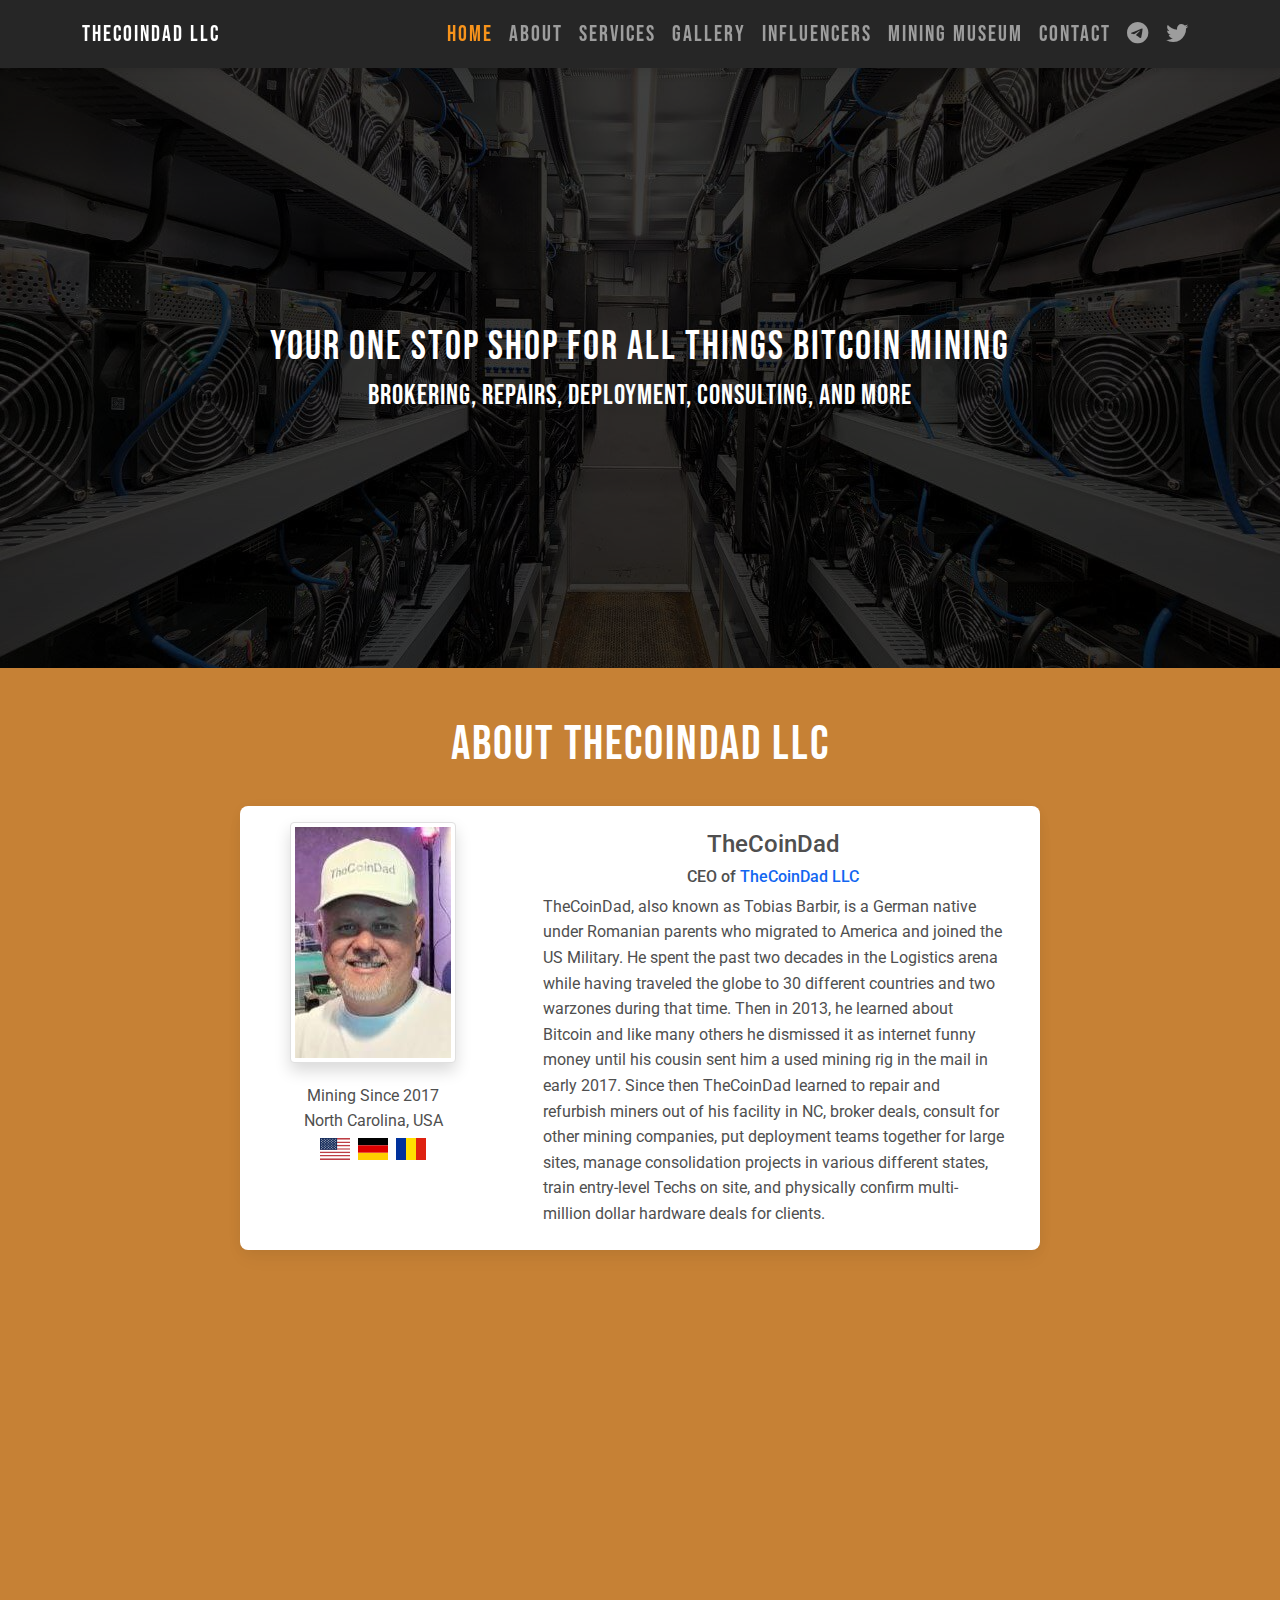
<file: index.html>
<!DOCTYPE html>
<html lang="en">

<head>
  <meta charset="UTF-8" />
  <meta name="viewport" content="width=device-width, initial-scale=1, shrink-to-fit=no" />
  <meta http-equiv="x-ua-compatible" content="ie=edge" />
  <title>TheCoinDad LLC</title>
  <meta name="description" content="Your One Stop Shop For All Things Bitcoin Mining. Brokering,
  Repairs, Deployment, Consulting, and more.">
  <!-- MDB icon -->
  <link rel="icon" href="img/favicon.ico" type="image/x-icon" />
  <!-- Font Awesome -->
  <link rel="stylesheet" href="https://cdnjs.cloudflare.com/ajax/libs/font-awesome/6.0.0/css/all.min.css" />
  <!-- Google Fonts Roboto -->
  <link rel="stylesheet" href="https://fonts.googleapis.com/css2?family=Roboto:wght@300;400;500;700;900&display=swap" />
  <link href="https://fonts.googleapis.com/css2?family=Bebas+Neue&display=swap" rel="stylesheet">
  <!-- MDB -->
  <link rel="stylesheet" href="css/mdb.min.css" />
  <link rel="stylesheet" href="css/custom.css" />
  <!-- Global site tag (gtag.js) - Google Analytics 
  <script async src="https://www.googletagmanager.com/gtag/js?id=G-7MSYSYYVMJ"></script>
  <script>
    window.dataLayer = window.dataLayer || [];
    function gtag() { dataLayer.push(arguments); }
    gtag('js', new Date());

    gtag('config', 'G-7MSYSYYVMJ');
  </script> -->

  <!-- Open Graph / Facebook -->
  <meta property="og:title" content="TheCoinDad LLC">
  <meta property="og:description" content="Your One Stop Shop For All Things Bitcoin Mining. Brokering, Repairs, Deployment, Consulting, and more.">
  <meta property="og:image" content="https://thecoindad.com/">
  <meta name="og:url" content="https://thecoindad.com/">
  <meta name="og:site_name" content="TheCoinDad LLC">
  <meta name="og:type" content="website">

  <!-- Twitter -->
  <meta property="twitter:card" content="summary_large_image">
  <meta property="twitter:url" content="https://thecoindad.com/">
  <meta property="twitter:title" content="TheCoinDad LLC">
  <meta property="twitter:description" content="Your One Stop Shop For All Things Bitcoin Mining. Brokering, Repairs, Deployment, Consulting, and more.">
  <meta property="twitter:image" content="https://thecoindad.com/">
  <meta name="twitter:site" content="@TheCoinDad">
  <meta name="twitter:creator" content="@TheCoinDad">
  <!-- Search Engine -->
  <meta name="description" content="Your One Stop Shop For All Things Bitcoin Mining. Brokering, Repairs, Deployment, Consulting, and more.">
  <meta name="image" content="https://thecoindad.com/">
  <!-- Schema.org for Google -->
  <meta itemprop="name" content="TheCoinDad LLC">
  <meta itemprop="description" content="Your One Stop Shop For All Things Bitcoin Mining. Brokering, Repairs, Deployment, Consulting, and more.">
  <meta itemprop="image" content="https://thecoindad.com/">

</head>

<body>
  <!-- Start your project here-->
  <header>
    <!-- Intro settings -->
    <style>
      /* Default height for small devices */
      #intro-example {
        height: 400px;
      }

      /* Height for devices larger than 992px */
      @media (min-width: 992px) {
        #intro-example {
          height: 600px;
        }
      }
    </style>
    <!-- Navbar -->
    <nav class="navbar sticky-top navbar-expand-lg navbar-dark bg-dark"
      style="font-family: 'Bebas Neue', 'Roboto', sans-serif;font-size: 22px; letter-spacing: 2px;">
      <div class="container">
        <a class="navbar-brand" href="index.html" data-mdb-toggle="animation" data-mdb-animation-start="onHover"
          data-mdb-animation-reset="true" data-mdb-animation="tada" style="font-size: 22px;">TheCoinDad LLC</a>
        <button class="navbar-toggler" type="button" data-mdb-toggle="collapse" data-mdb-target="#navbarNav"
          aria-controls="navbarNav" aria-expanded="false" aria-label="Toggle navigation">
          <i class="fas fa-bars"></i>
        </button>
        <div class="collapse navbar-collapse justify-content-end" id="navbarNav">
          <ul class="navbar-nav text-center">
            <li class="nav-item">
              <a class="nav-link active" aria-current="page" href="index.html" style="color: #f7931b;">Home</a>
            </li>
            <li class="nav-item">
              <a class="nav-link" href="#about">About</a>
            </li>
            <li class="nav-item">
              <a class="nav-link" href="#services">Services</a>
            </li>
            <li class="nav-item">
              <a class="nav-link" href="gallery.html">Gallery</a>
            </li>
            <li class="nav-item">
              <a class="nav-link" href="influencers.html">Influencers</a>
            </li>
            <li class="nav-item">
              <a class="nav-link" href="https://bitcoinminingmuseum.com">Mining Museum</a>
            </li>
            <li class="nav-item">
              <a class="nav-link" href="https://t.me/thecoindad">Contact</a>
            </li>
            <!-- Icons -->
            <li class="nav-item me-3 me-lg-0">
              <a class="nav-link" href="https://t.me/thecoindad">
                <i class="fab fa-telegram"></i>
              </a>
            </li>
            <li class="nav-item me-3 me-lg-0">
              <a class="nav-link" href="https://twitter.com/TheCoinDad">
                <i class="fab fa-twitter"></i>
              </a>
            </li>
          </ul>
        </div>
      </div>
    </nav>
  </header>
  <!-- Navbar -->
  <main>
    <!-- Background image -->
    <div id="intro-example" class="p-5 text-center bg-image ripple" style="background-image: url('./img/head.jpg'); ">
      <div class="mask" style="background-color: rgba(0, 0, 0, 0.75);">
        <div class="d-flex justify-content-center align-items-center h-100">
          <div class="text-white" data-mdb-toggle="animation" data-mdb-animation="zoom-in"
            data-mdb-animation-start="onLoad">

            <h1 class="text-uppercase m-2" style="font-family: 'Bebas Neue', 'Roboto', sans-serif;letter-spacing: 2px;">
              Your One Stop Shop For All Things Bitcoin Mining</h1>
            <h3 class="m-2" style="font-family: 'Bebas Neue','Roboto', sans-serif;letter-spacing: 1px;">Brokering,
              Repairs, deployment, Consulting, and more
            </h3>
            <!--<div class="btn-group">
              <a class="btn btn-success rounded-3 m-3" data-mdb-ripple-color="dark" data-mdb-toggle="animation"
                data-mdb-animation-reset="true" data-mdb-animation="tada" href="#services" role="button" rel="nofollow"
                style="font-family: 'Bebas Neue', 'Roboto', sans-serif; letter-spacing: 2px; font-size: 22px; color: white;">See
                what we do</a>
              <a class="btn btn-light rounded-3 m-3" data-mdb-ripple-color="dark" data-mdb-toggle="animation"
                data-mdb-animation-reset="true" data-mdb-animation="tada" href="https://t.me/thecoindad" role="button"
                rel="nofollow"
                style="font-family: 'Bebas Neue', 'Roboto', sans-serif; letter-spacing: 2px; font-size: 22px;background-color: #f7931b; color: white;">Let's
                get started</a>
            </div>-->
          </div>
        </div>
      </div>
    </div>


    <!-- About -->
    <div id="about"></div>
    <div class="container-fluid p-5" data-mdb-toggle="animation" data-mdb-animation-start="onScroll"
      data-mdb-animation-show-on-load="false" data-mdb-animation="slide-in-up" style="background-color:#C68135;">
      <div class="row text-center pb-4 text-white">
        <h2 class="display-5 text-white" style="font-family: 'Bebas Neue', 'Roboto', sans-serif;letter-spacing: 2px;">
          About TheCoinDad LLC</h2>
      </div>
      <div class="row justify-content-center mb-3">
        <div class="card mb-3" style="max-width: 800px;">
          <div class="row">
            <div class="col-md-4 pt-3 text-center">
              <img src="./img/hs.jpg" alt="TheCoinDad" class="img-fluid rounded-start img-thumbnail shadow mb-3" />
              <p class=" pt-1">Mining Since
                2017<br>North Carolina, USA<br>
                <img src="./img/flags/us.svg" alt="US Flag" class="m-1" style="max-width: 30px;"><img
                  src="./img/flags/de.svg" alt="German Flag" class="m-1" style="max-width: 30px;"><img
                  src="./img/flags/ro.svg" alt="Romanian Flag" class="m-1" style="max-width: 30px;">
            </div>
            <div class="col-md-8">
              <div class="card-body">
                <div class="text-center">
                  <h4>TheCoinDad</h4>
                  <h6>CEO of <a href="https://thecoindad.com/"> TheCoinDad LLC</a></h6>
                </div>
                <p class="card-text">TheCoinDad, also known as Tobias Barbir, is a German native under Romanian parents
                  who migrated to America and joined the US Military. He spent the past two decades in the Logistics
                  arena while having traveled the globe to 30 different countries and two warzones during that time.
                  Then in 2013, he learned about Bitcoin and like many others he dismissed it as internet funny money
                  until his cousin sent him a used mining rig in the mail in early 2017. Since then TheCoinDad learned
                  to repair and refurbish miners out of his facility in NC, broker deals, consult for other mining
                  companies, put deployment teams together for large sites, manage consolidation projects in various
                  different states, train entry-level Techs on site, and physically confirm multi-million dollar
                  hardware deals for clients. </p>
              </div>
            </div>
          </div>
        </div>
      </div>
    </div>

    <!--Services-->
    <div id="services"></div>
    <div data-mdb-toggle="animation" data-mdb-animation-start="onScroll" data-mdb-animation-show-on-load="false"
      data-mdb-animation="slide-in-up">
      <div class="container-fluid bg-dark pb-5">
        <div class="row text-center py-5 text-white">
          <h2 class="display-5" style="font-family: 'Bebas Neue', 'Roboto', sans-serif;letter-spacing: 2px;">
            Services</h2>
        </div>
        <div class="row gap-5 justify-content-center">
          <div class="card pt-2" style="width: 18rem;">
            <img src="./img/siteconsult.png" class="card-img-top" alt="Bitmain miner">
            <div class="card-body">
              <h5 class="card-title">Site Consulting</h5>
              <p class="card-text">
                <!--Lorem ipsum, dolor sit amet consectetur adipisicing elit. Magni quam quaerat minima-->
              </p>

            </div>
          </div>
          <div class="card pt-2" style="width: 18rem;">
            <img src="./img/sales.png" class="card-img-top" alt="MicroBT miner">
            <div class="card-body">
              <h5 class="card-title">Miner Sales Support</h5>
              <p class="card-text">
                <!--Lorem ipsum, dolor sit amet consectetur adipisicing elit. Magni quam quaerat minima-->
              </p>

            </div>
          </div>
          <div class="card pt-2" style="width: 18rem;">
            <img src="./img/deploy.jpg" class="card-img-top" alt="Avalon miner">
            <div class="card-body">
              <h5 class="card-title">Site Deployment Support</h5>
              <p class="card-text">
                <!--Lorem ipsum, dolor sit amet consectetur adipisicing elit. Magni quam quaerat minima-->
              </p>

            </div>
          </div>
          <div class="card pt-2" style="width: 18rem;">
            <img src="./img/decom.jpg" class="card-img-top" alt="GridSeed miner">
            <div class="card-body">
              <h5 class="card-title">Decommissioning & Redeployment</h5>
              <p class="card-text">
                <!--Lorem ipsum, dolor sit amet consectetur adipisicing elit. Magni quam quaerat minima-->
              </p>
              <div id="fun"></div>
            </div>
          </div>
          <div class="card pt-2" style="width: 18rem;">
            <img src="./img/con-sales.jpg" class="card-img-top" alt="GridSeed miner">
            <div class="card-body">
              <h5 class="card-title">Mining Container sales</h5>
              <p class="card-text">
                <!--Lorem ipsum, dolor sit amet consectetur adipisicing elit. Magni quam quaerat minima-->
              </p>

            </div>
          </div>
        </div>
        <div class="row pt-4 gap-5 justify-content-center">
          <div class="card pt-2" style="width: 18rem;">
            <img src="./img/con-inspec.jpg" class="card-img-top" alt="Bitmain miner">
            <div class="card-body">
              <h5 class="card-title">Independent Container Inspections</h5>
              <p class="card-text">
                <!--Lorem ipsum, dolor sit amet consectetur adipisicing elit. Magni quam quaerat minima-->
              </p>

            </div>
          </div>
          <div class="card pt-2" style="width: 18rem;">
            <img src="./img/inspections.jpg" class="card-img-top" alt="MicroBT miner">
            <div class="card-body">
              <h5 class="card-title">Large Hardware Deal Inspections</h5>
              <p class="card-text">
                <!--Lorem ipsum, dolor sit amet consectetur adipisicing elit. Magni quam quaerat minima-->
              </p>

            </div>
          </div>
          <div class="card pt-2" style="width: 18rem;">
            <img src="./img/training.jpg" class="card-img-top" alt="Avalon miner">
            <div class="card-body">
              <h5 class="card-title">On Site Entry Level Tech Training</h5>
              <p class="card-text">
                <!--Lorem ipsum, dolor sit amet consectetur adipisicing elit. Magni quam quaerat minima-->
              </p>

            </div>
          </div>
          <div class="card pt-2" style="width: 18rem;">
            <img src="./img/parts.jpg" class="card-img-top" alt="GridSeed miner">
            <div class="card-body">
              <h5 class="card-title">Consolidation Projects</h5>
              <p class="card-text">
                <!--Lorem ipsum, dolor sit amet consectetur adipisicing elit. Magni quam quaerat minima-->
              </p>

            </div>
          </div>
          <div class="card pt-2" style="width: 18rem;">
            <img src="./img/parts1.jpg" class="card-img-top" alt="GridSeed miner">
            <div class="card-body">
              <h5 class="card-title">Miner Spare Parts Support</h5>
              <p class="card-text">
                <!--Lorem ipsum, dolor sit amet consectetur adipisicing elit. Magni quam quaerat minima-->
              </p>

            </div>
          </div>
        </div>
      </div>
    </div>


  </main>

  <!-- Footer -->
  <div class="container-fluid bg-dark" data-mdb-toggle="animation" data-mdb-animation-start="onScroll"
    data-mdb-animation-show-on-load="false" data-mdb-animation="slide-in-up"
    style="font-family: 'Bebas Neue', 'Roboto', sans-serif;letter-spacing: 2px;font-size: 18px;">
    <div class="row">
      <footer class="py-3">
        <ul class="nav justify-content-center pb-3 mb-3" style="letter-spacing: 3px;">
          <li class="nav-item">
            <a class="nav-link active" aria-current="page" href="index.html" style="color: #f7931b;">Home</a>
          </li>
          <li class="nav-item">
            <a class="nav-link text-muted" href="#about">About</a>
          </li>
          <li class="nav-item">
            <a class="nav-link text-muted" href="#services">Services</a>
          </li>
          <li class="nav-item">
            <a class="nav-link text-muted" href="gallery.html">Gallery</a>
          </li>
          <li class="nav-item">
            <a class="nav-link text-muted" href="influencers.html">Influencers</a>
          </li>
          <li class="nav-item">
            <a class="nav-link text-muted" href="https://bitcoinminingmuseum.com">Mining Museum</a>
          </li>
          <li class="nav-item">
            <a class="nav-link text-muted" href="https://t.me/thecoindad">Contact</a>
          </li>

          <!-- <li class="nav-item">
            <a class="nav-link text-muted" href="donations.html">donate</a>
          </li> -->
        </ul>
        <ul class="nav justify-content-center mb-3">

          <li class="nav-item me-3 me-lg-0">
            <a class="nav-link text-muted" href="https://t.me/thecoindad">
              <i class="fab fa-telegram"></i>
            </a>
          </li>
          <li class="nav-item me-3 me-lg-0">
            <a class="nav-link text-muted" href="https://twitter.com/TheCoinDad">
              <i class="fab fa-twitter"></i>
            </a>
          </li>
        </ul>
        <p class="text-center text-muted">&copy 2022 <a style="color:#f7931b"
            href="https://twitter.com/TheCoinDad">TheCoinDad</a></p>
        <p class="text-center text-muted pb-1"> Website Created By <a style="color:#f7931b"
            href="https://t.me/webdevpleb">WebDevPleb</a></p>
      </footer>
    </div>
  </div>
  </main>
  <!-- End your project here-->

  <!-- MDB -->
  <script type="text/javascript" src="js/mdb.min.js"></script>
  <!-- Custom scripts -->
  <script type="text/javascript" src="js/custom.js"></script>

</body>

</html>
</file>
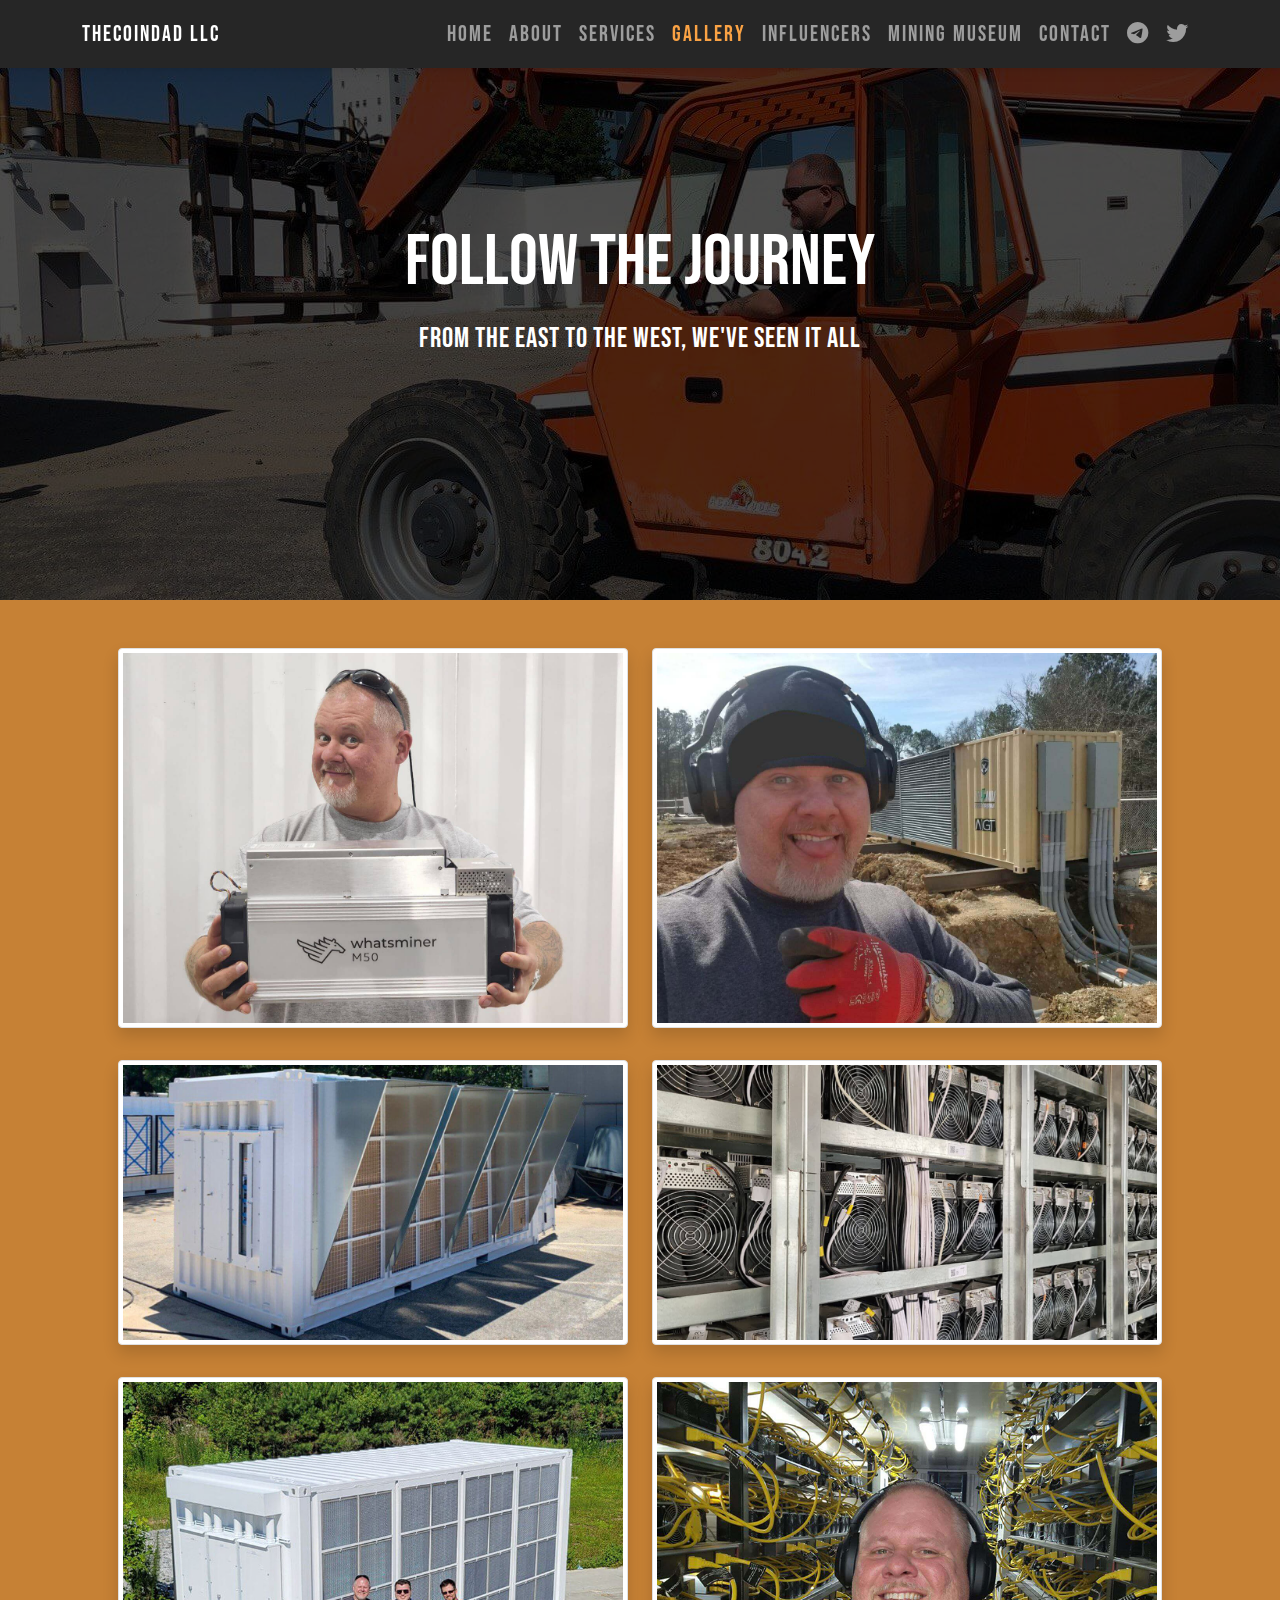
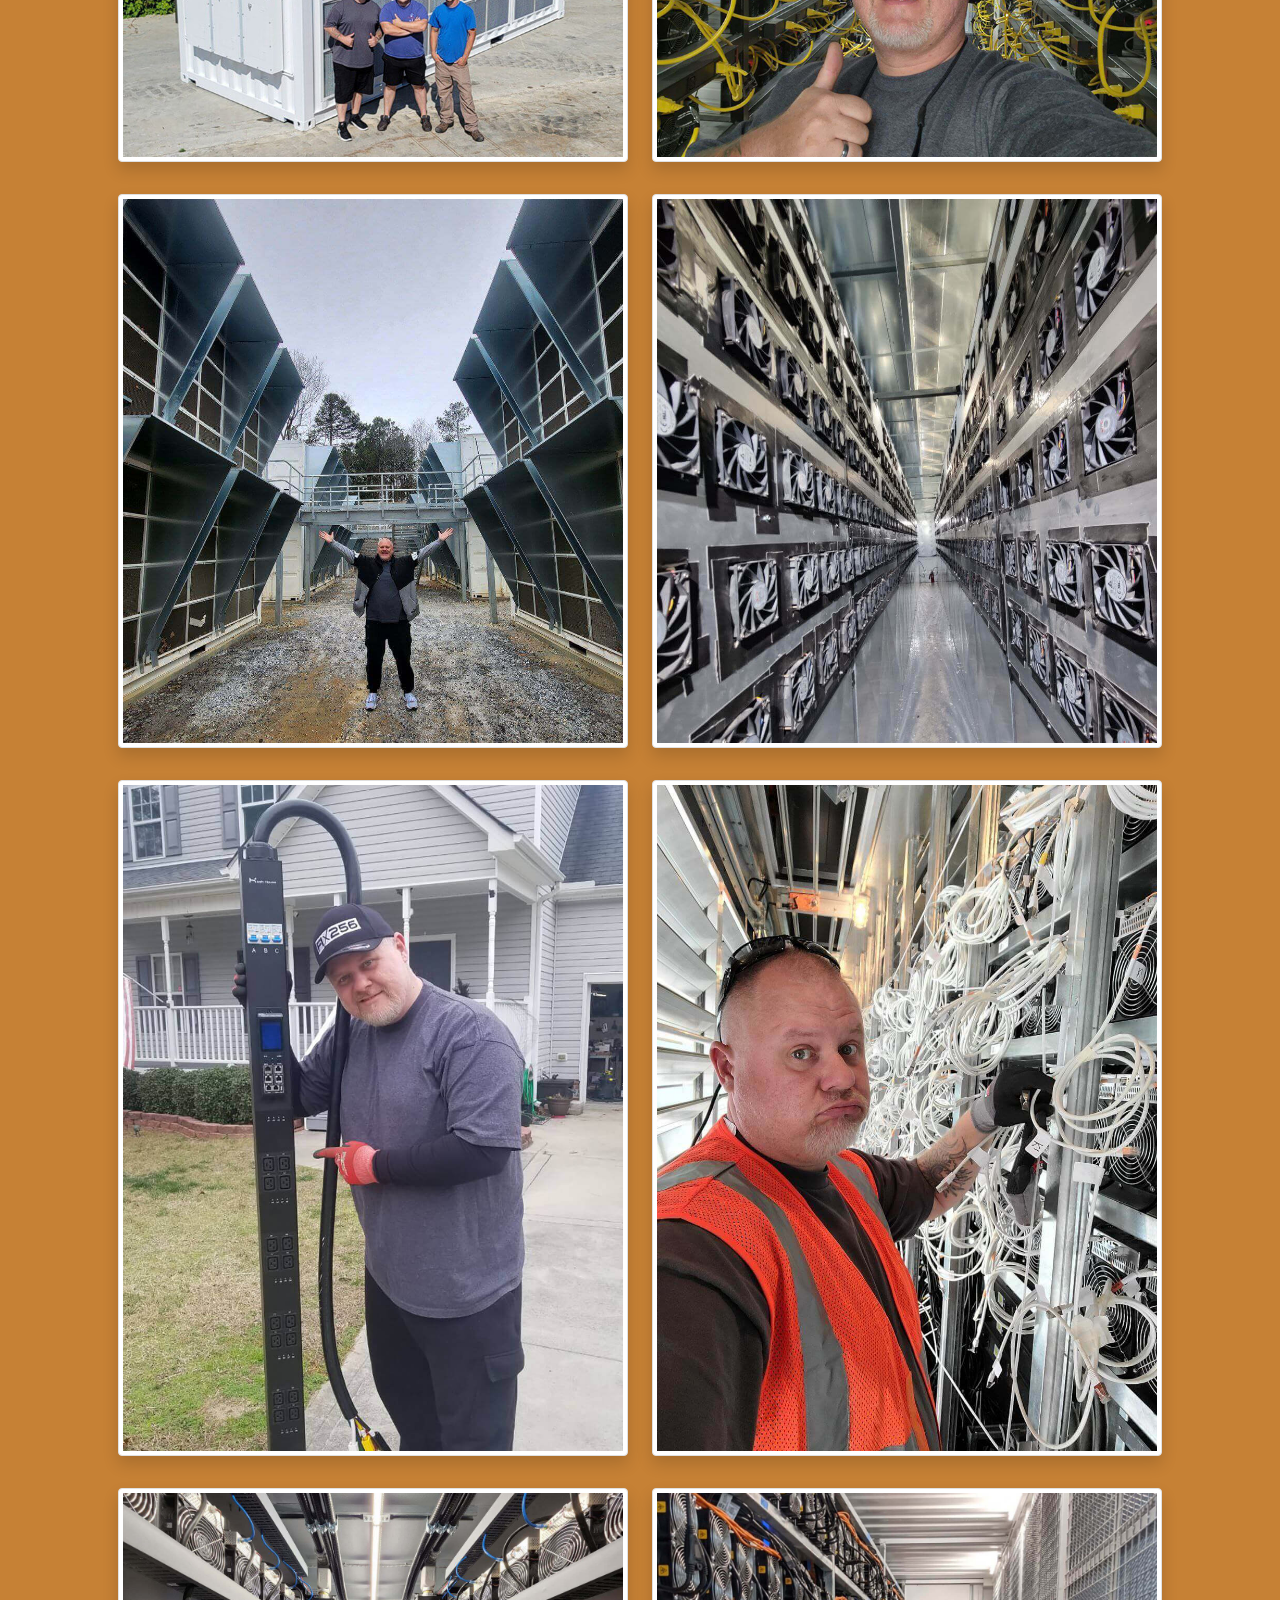
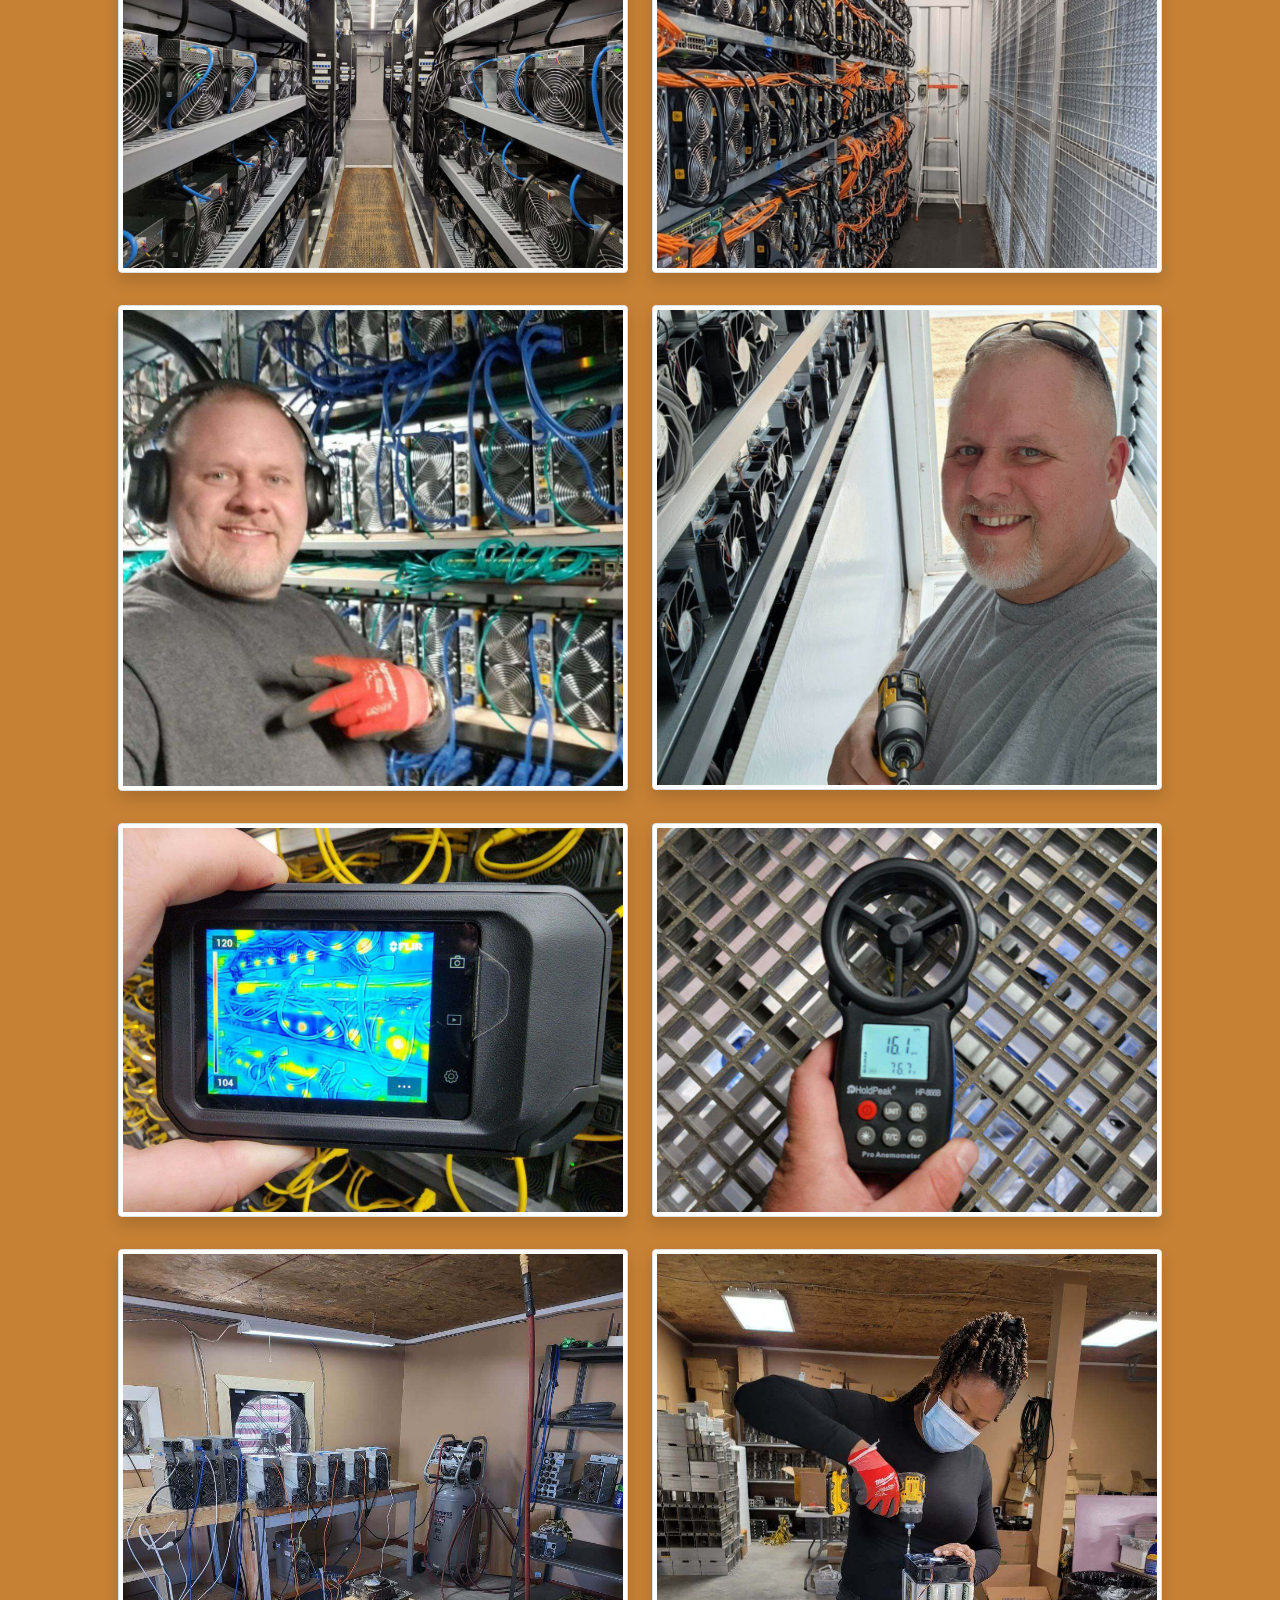
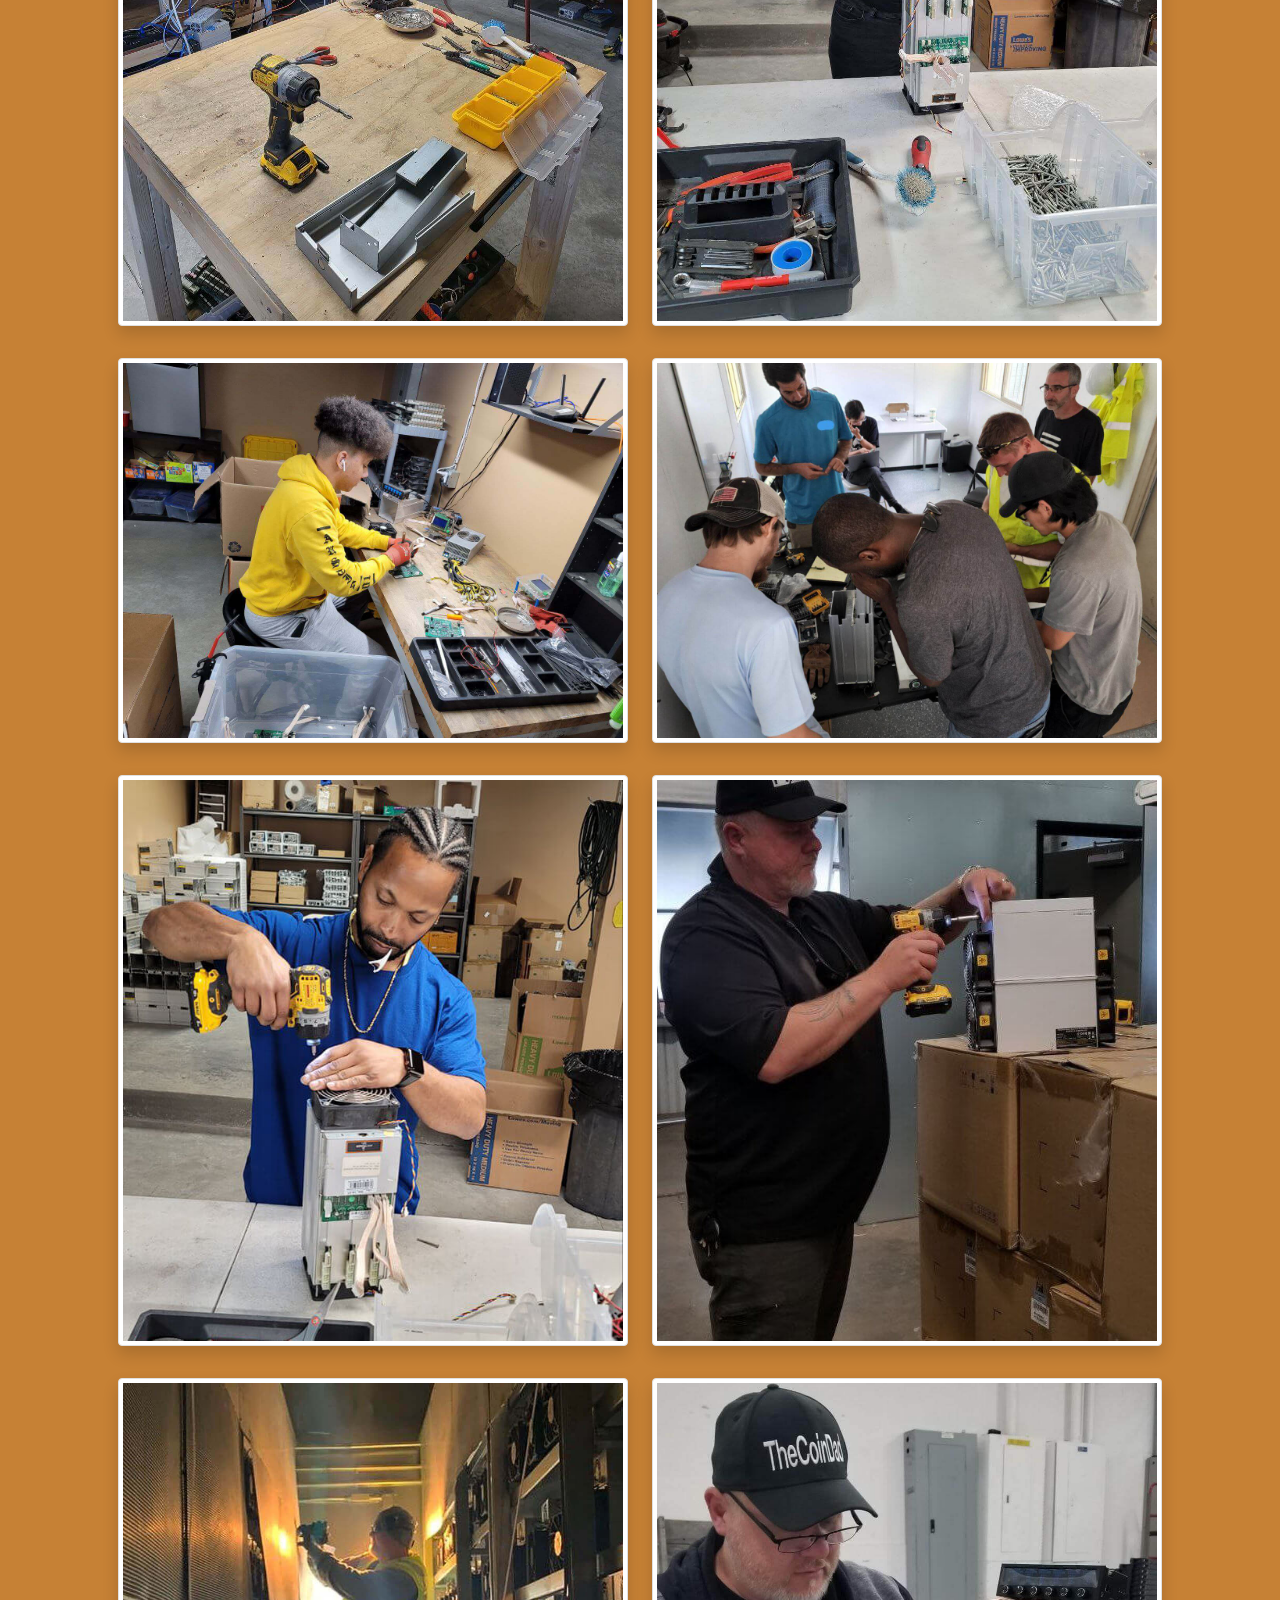
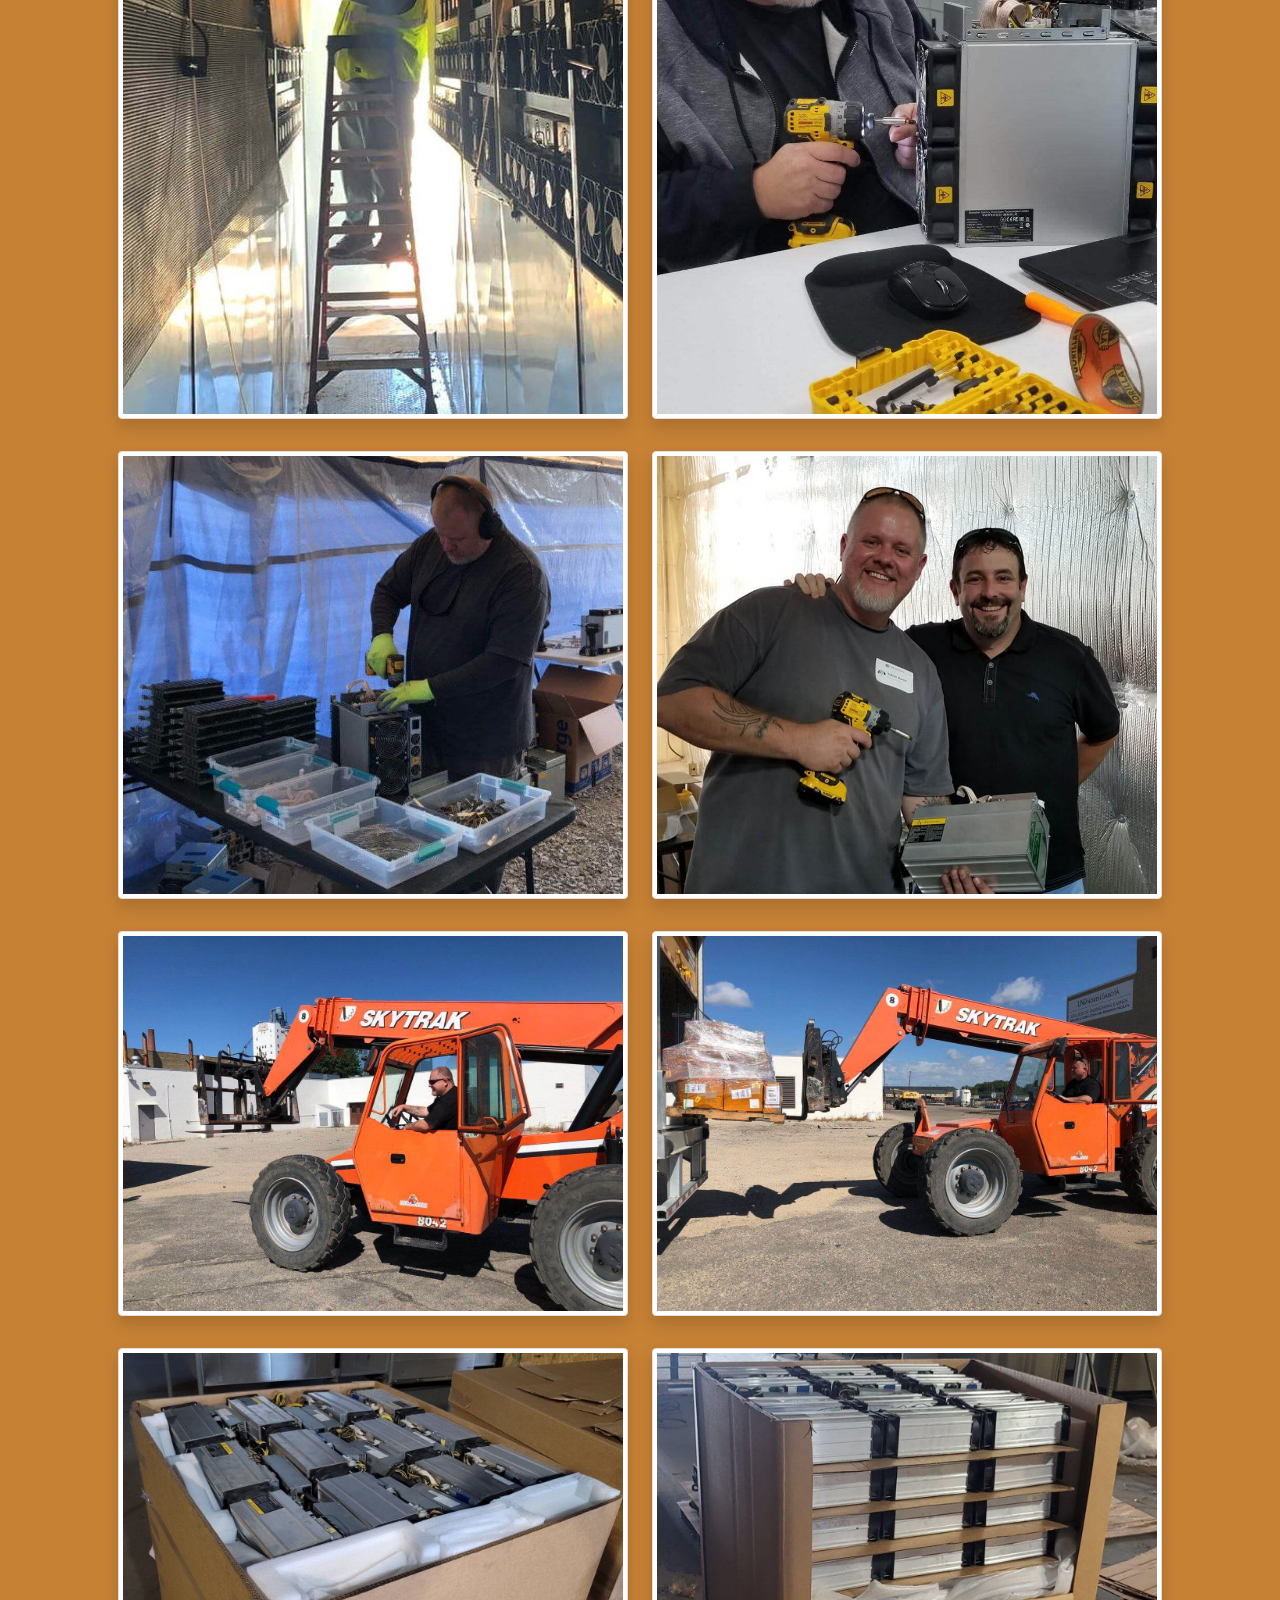
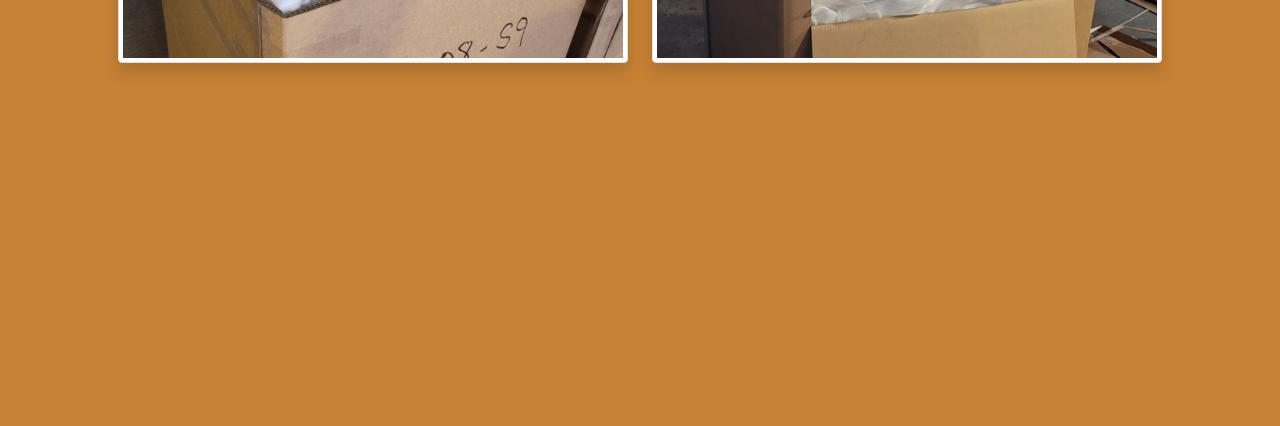
<file: gallery.html>
<!DOCTYPE html>
<html lang="en">

<head>
  <meta charset="UTF-8" />
  <meta name="viewport" content="width=device-width, initial-scale=1, shrink-to-fit=no" />
  <meta http-equiv="x-ua-compatible" content="ie=edge" />
  <title>TheCoinDad LLC</title>
  <!-- favicon icon -->
  <link rel="icon" href="img/favicon.ico" type="image/x-icon" />
  <!-- Font Awesome -->
  <link rel="stylesheet" href="https://cdnjs.cloudflare.com/ajax/libs/font-awesome/6.0.0/css/all.min.css" />
  <!-- Google Fonts Roboto -->
  <link rel="stylesheet" href="https://fonts.googleapis.com/css2?family=Roboto:wght@300;400;500;700;900&display=swap" />
  <link rel="preconnect" href="https://fonts.googleapis.com">
  <link rel="preconnect" href="https://fonts.gstatic.com" crossorigin>
  <link href="https://fonts.googleapis.com/css2?family=Bebas+Neue&display=swap" rel="stylesheet">
  <!-- MDB -->
  <link rel="stylesheet" href="css/mdb.min.css" />
  <link rel="stylesheet" href="css/custom.css" />
  <!-- Global site tag (gtag.js) - Google Analytics 
  <script async src="https://www.googletagmanager.com/gtag/js?id=G-7MSYSYYVMJ"></script>
  <script>
    window.dataLayer = window.dataLayer || [];
    function gtag() { dataLayer.push(arguments); }
    gtag('js', new Date());

    gtag('config', 'G-7MSYSYYVMJ');
  </script>-->
  <!-- Open Graph / Facebook -->
  <meta property="og:title" content="TheCoinDad LLC">
  <meta property="og:description" content="Your One Stop Shop For All Things Bitcoin Mining. Brokering, Repairs, Deployment, Consulting, and more.">
  <meta property="og:image" content="https://thecoindad.com/">
  <meta name="og:url" content="https://thecoindad.com/">
  <meta name="og:site_name" content="TheCoinDad LLC">
  <meta name="og:type" content="website">

  <!-- Twitter -->
  <meta property="twitter:card" content="summary_large_image">
  <meta property="twitter:url" content="https://thecoindad.com/">
  <meta property="twitter:title" content="TheCoinDad LLC">
  <meta property="twitter:description" content="Your One Stop Shop For All Things Bitcoin Mining. Brokering, Repairs, Deployment, Consulting, and more.">
  <meta property="twitter:image" content="https://thecoindad.com/">
  <meta name="twitter:site" content="@TheCoinDad">
  <meta name="twitter:creator" content="@TheCoinDad">
  <!-- Search Engine -->
  <meta name="description" content="Your One Stop Shop For All Things Bitcoin Mining. Brokering, Repairs, Deployment, Consulting, and more.">
  <meta name="image" content="https://thecoindad.com/">
  <!-- Schema.org for Google -->
  <meta itemprop="name" content="TheCoinDad LLC">
  <meta itemprop="description" content="Your One Stop Shop For All Things Bitcoin Mining. Brokering, Repairs, Deployment, Consulting, and more.">
  <meta itemprop="image" content="https://thecoindad.com/">
</head>

<body>
  <!-- Start your project here-->
  <header>
    <!-- Intro settings -->
    <style>
      /* Default height for small devices */
      #intro-example {
        height: 400px;
      }

      /* Height for devices larger than 992px */
      @media (min-width: 992px) {
        #intro-example {
          height: 600px;
        }
      }
    </style>
    <!-- Navbar -->
    <nav class="navbar fixed-top navbar-expand-lg navbar-dark bg-dark"
      style="font-family: 'Bebas Neue', 'Roboto', sans-serif;font-size: 22px; letter-spacing: 2px;">
      <div class="container">
        <a class="navbar-brand" href="index.html" data-mdb-toggle="animation" data-mdb-animation-start="onHover"
          data-mdb-animation-reset="true" data-mdb-animation="tada" style="font-size: 22px;">TheCoinDad LLC</a>
        <button class="navbar-toggler" type="button" data-mdb-toggle="collapse" data-mdb-target="#navbarNav"
          aria-controls="navbarNav" aria-expanded="false" aria-label="Toggle navigation">
          <i class="fas fa-bars"></i>
        </button>
        <div class="collapse navbar-collapse justify-content-end" id="navbarNav">
          <ul class="navbar-nav text-center">
            <li class="nav-item">
              <a class="nav-link" aria-current="page" href="index.html">Home</a>
            </li>
            <li class="nav-item">
              <a class="nav-link" href="index.html#about">About</a>
            </li>
            <li class="nav-item">
              <a class="nav-link" href="index.html#services">Services</a>
            </li>
            <li class="nav-item">
              <a class="nav-link" style="color: #faa244;" href="gallery.html">Gallery</a>
            </li>
            <li class="nav-item">
              <a class="nav-link" href="influencers.html">Influencers</a>
            </li>
            <li class="nav-item">
              <a class="nav-link" href="https://bitcoinminingmuseum.com">Mining Museum</a>
            </li>
            <li class="nav-item">
              <a class="nav-link" href="https://t.me/thecoindad">Contact</a>
            </li>
            <!-- Icons -->
            <li class="nav-item me-3 me-lg-0">
              <a class="nav-link" href="https://t.me/thecoindad">
                <i class="fab fa-telegram"></i>
              </a>
            </li>
            <li class="nav-item me-3 me-lg-0">
              <a class="nav-link" href="https://twitter.com/TheCoinDad">
                <i class="fab fa-twitter"></i>
              </a>
            </li>
          </ul>
        </div>
      </div>
    </nav>
  </header>
  <!-- Navbar -->
  <main>
    <!-- Background image -->
    <div id="intro-example" class="p-5 text-center bg-image ripple"
      style="background-image: url('./img/gallery/23.jpg');">
      <div class="mask" style="background-color: rgba(0, 0, 0, 0.7);">
        <div class="d-flex justify-content-center align-items-center h-100">
          <div class="text-white" data-mdb-toggle="animation" data-mdb-animation="zoom-in"
            data-mdb-animation-start="onLoad">
            <h1 class="mb-3 text-uppercase display-2" style="font-family: 'Bebas Neue', 'Roboto', sans-serif;">Follow
              the journey</h1>
            <h3 class="mb-4 px-2" style="font-family: 'Bebas Neue','Roboto', sans-serif;letter-spacing: 1px;">From the
              east to the west, we've seen it all</h3>

          </div>
        </div>
      </div>
    </div>

    <!--Gallery-->

    <div class="container p-5" style="background-color: #C68135;">
      <div class="container-fluid" data-mdb-toggle="animation" data-mdb-animation-start="onScroll"
        data-mdb-animation-show-on-load="false" data-mdb-animation="slide-in-up" style="background-color:#C68135;">

      </div>
      <div class="lightbox">
        <div class="row">
          <div class="col-lg-6">
            <img src="./img/gallery/1.1.jpg" class=" img-thumbnail shadow " />
            <p></p>
          </div>
          <div class="col">
            <img src="./img/gallery/1.2.jpg" class="img-thumbnail shadow img-fluid" />
          </div>
        </div>

        <div class="row pt-3">
          <div class="col-lg-6">
            <img src="./img/gallery/1.jpg" class=" img-thumbnail shadow " />
            <p></p>
          </div>
          <div class="col">
            <img src="./img/gallery/2.jpg" class="img-thumbnail shadow img-fluid" />
          </div>
        </div>
        <div class="row pt-3">
          <div class="col-lg-6">
            <img src="./img/gallery/3.jpg" class="img-fluid img-thumbnail shadow" />
            <p></p>


          </div>
          <div class="col">
            <img src="./img/gallery/27.jpg" class="img-fluid img-thumbnail shadow" />


          </div>
        </div>

        <div class="row pt-3">
          <div class="col-lg-6">
            <img src="./img/gallery/5.jpg" class="img img-thumbnail shadow" />
            <p></p>


          </div>
          <div class="col">
            <img src="./img/gallery/6.jpg" class="img img-thumbnail shadow" />


          </div>
        </div>
        <div class="row pt-3">
          <div class="col-lg-6">
            <img src="./img/gallery/7.jpg" class="img img-thumbnail shadow" />
            <p></p>


          </div>
          <div class="col">
            <img src="./img/gallery/8.jpg" class="img img-thumbnail shadow" />


          </div>
        </div>
        <div class="row pt-3">
          <div class="col-lg-6">
            <img src="./img/gallery/9.jpg" class="img img-thumbnail shadow" />
            <p></p>


          </div>
          <div class="col">
            <img src="./img/gallery/10.jpg" class="img img-thumbnail shadow" />


          </div>
        </div>
        <div class="row pt-3">
          <div class="col-lg-6">
            <img src="./img/gallery/11.jpg" class="img img-thumbnail shadow" />
            <p></p>


          </div>
          <div class="col">
            <img src="./img/gallery/12.jpg" class="img img-thumbnail shadow" />


          </div>
        </div>
        <div class="row pt-3">
          <div class="col-lg-6">
            <img src="./img/gallery/28.jpg" class="img img-thumbnail shadow" />
            <p></p>


          </div>
          <div class="col">
            <img src="./img/gallery/29.jpg" class="img img-thumbnail shadow" />


          </div>
        </div>

        <div class="row pt-3">
          <div class="col-lg-6">
            <img src="./img/gallery/13.jpg" class="img img-thumbnail shadow" />
            <p></p>


          </div>
          <div class="col">
            <img src="./img/gallery/14.jpg" class="img img-thumbnail shadow" />


          </div>
        </div>
        <div class="row pt-3">
          <div class="col-lg-6">
            <img src="./img/gallery/15.jpg" class="img img-thumbnail shadow" />
            <p></p>


          </div>
          <div class="col">
            <img src="./img/gallery/16.jpg" class="img img-thumbnail shadow" />


          </div>
        </div>
        <div class="row pt-3">
          <div class="col-lg-6">
            <img src="./img/gallery/17.jpg" class="img img-thumbnail shadow" />
            <p></p>


          </div>
          <div class="col">
            <img src="./img/gallery/18.jpg" class="img img-thumbnail shadow" />


          </div>
        </div>
        <div class="row pt-3">
          <div class="col-lg-6">
            <img src="./img/gallery/19.jpg" class="img img-thumbnail shadow" />
            <p></p>


          </div>
          <div class="col">
            <img src="./img/gallery/20.jpg" class="img img-thumbnail shadow" />


          </div>
        </div>
        <div class="row pt-3">
          <div class="col-lg-6">
            <img src="./img/gallery/21.jpg" class="img img-thumbnail shadow" />
            <p></p>


          </div>
          <div class="col">
            <img src="./img/gallery/22.jpg" class="img img-thumbnail shadow" />


          </div>
        </div>
        <div class="row pt-3">
          <div class="col-lg-6">
            <img src="./img/gallery/23.jpg" class="img img-thumbnail shadow" />
            <p></p>


          </div>
          <div class="col">
            <img src="./img/gallery/24.jpg" class="img img-thumbnail shadow" />


          </div>
        </div>
        <div class="row pt-3">
          <div class="col-lg-6">
            <img src="./img/gallery/25.jpg" class="img img-thumbnail shadow" />
            <p></p>


          </div>
          <div class="col">
            <img src="./img/gallery/26.jpg" class="img img-thumbnail shadow" />


          </div>
        </div>


      </div>
    </div>
    </div>


    <!-- Footer -->
    <div class="container-fluid bg-dark" data-mdb-toggle="animation" data-mdb-animation-start="onScroll"
      data-mdb-animation-show-on-load="false" data-mdb-animation="slide-in-up"
      style="font-family: 'Bebas Neue', 'Roboto', sans-serif;letter-spacing: 2px;font-size: 18px;">
      <div class="row">
        <footer class="py-3 my-1">
          <ul class="nav justify-content-center pb-3 mb-3" style="letter-spacing: 3px;">
            <li class="nav-item"><a href="index.html" class="nav-link px-2 text-muted">Home</a></li>
            <li class="nav-item"><a href="index.html#about" class="nav-link px-2 text-muted">About</a></li>
            <li class="nav-item"><a href="index.html#services" class="nav-link px-2 text-muted">Services</a></li>
            <li class="nav-item"><a href="gallery.html" class="nav-link px-2" style="color: #f7931b;">Gallery</a></li>
            <li class="nav-item"><a href="influencers.html" class="nav-link px-2 text-muted">Influencers</a></li>
            <li class="nav-item">
              <a class="nav-link text-muted" href="https://bitcoinminingmuseum.com">Mining Museum</a>
            </li>
            <li class="nav-item"><a href="https://t.me/thecoindad" class="nav-link px-2 text-muted">Contact</a></li>
          </ul>

          <ul class="nav justify-content-center mb-3">

            <li class="nav-item me-3 me-lg-0">
              <a class="nav-link text-muted" href="https://t.me/thecoindad">
                <i class="fab fa-telegram"></i>
              </a>
            </li>
            <li class="nav-item me-3 me-lg-0">
              <a class="nav-link text-muted" href="https://twitter.com/TheCoinDad">
                <i class="fab fa-twitter"></i>
              </a>
            </li>
          </ul>
          <p class="text-center text-muted">&copy 2022 <a style="color:#f7931b"
              href="https://twitter.com/TheCoinDad">TheCoinDad</a></p>
          <p class="text-center text-muted mb-5"> Website Created By <a style="color:#f7931b"
              href="https://t.me/webdevpleb">WebDevPleb</a></p>
        </footer>
      </div>
    </div>
  </main>
  <!-- End your project here-->

  <!-- MDB -->
  <script type="text/javascript" src="js/mdb.min.js"></script>
  <!-- Custom scripts -->
  <script type="text/javascript" src="js/custom.js"></script>


</body>

</html>
</file>
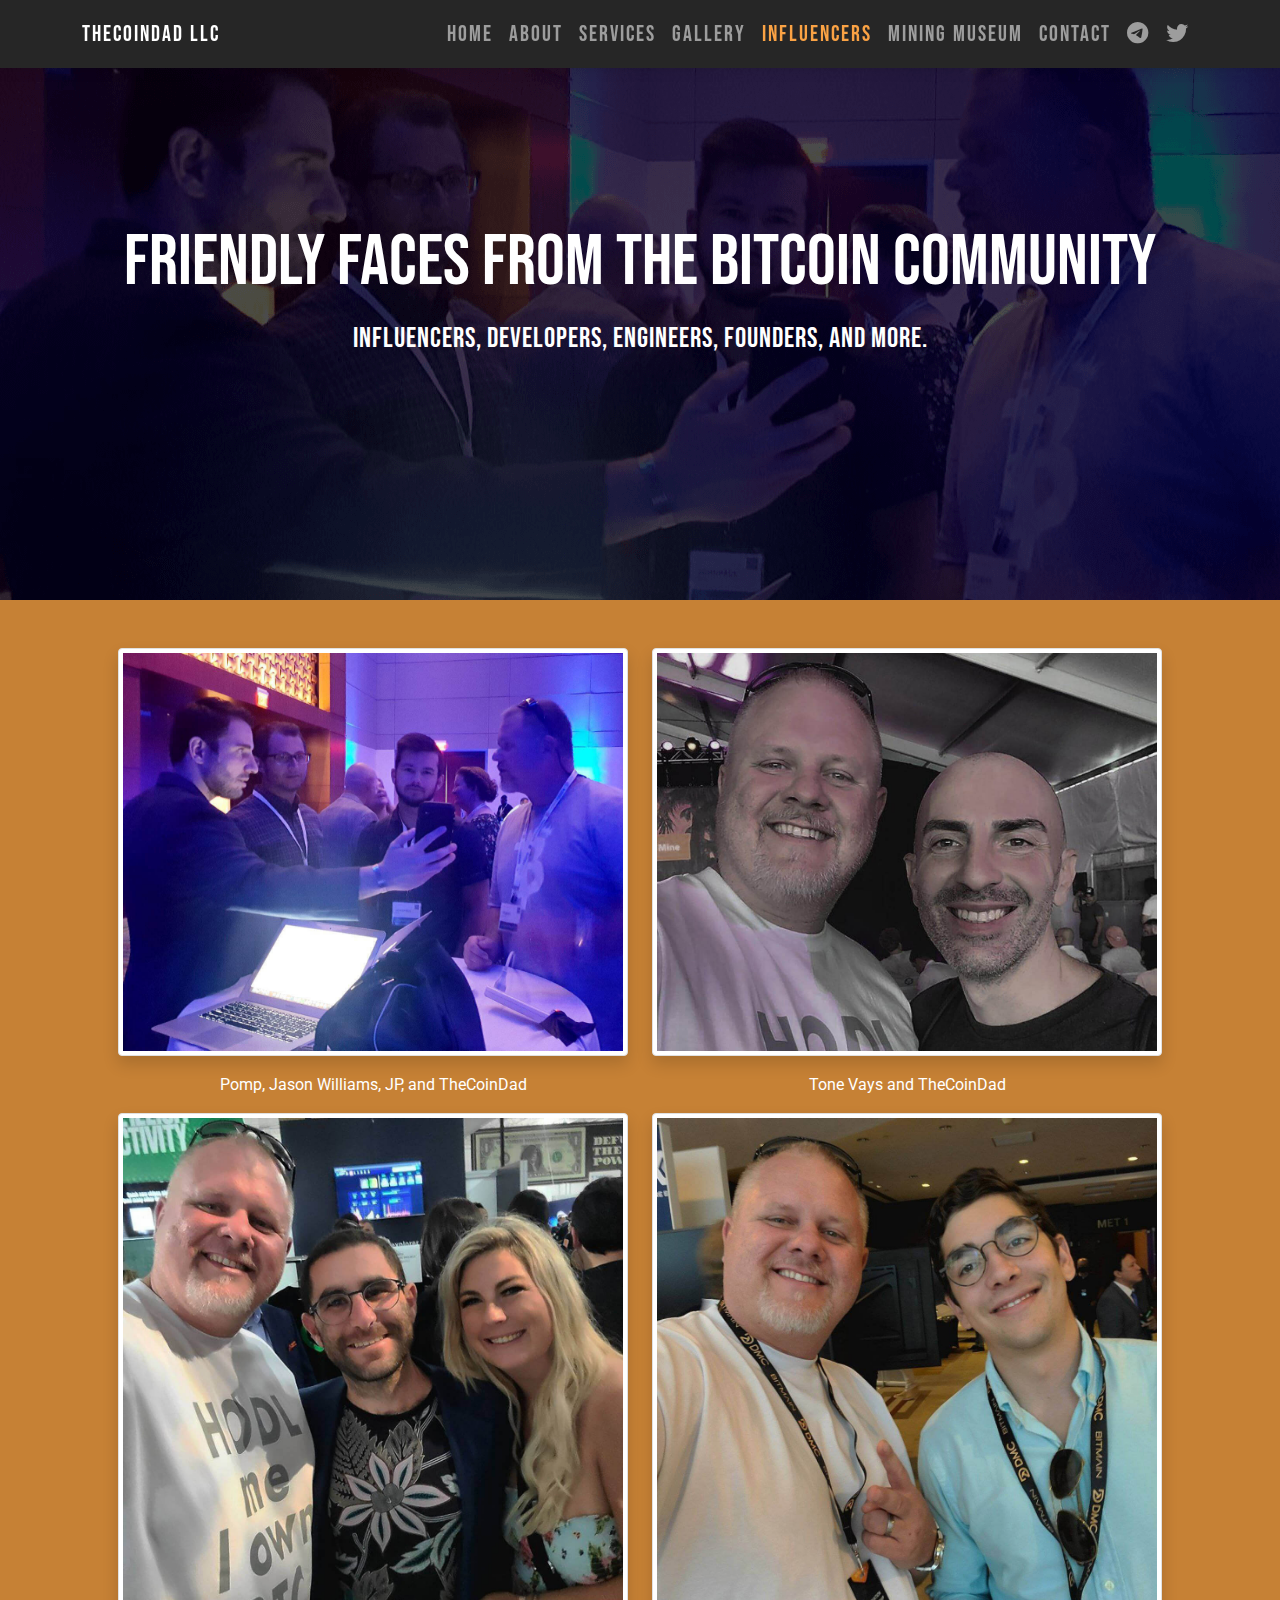
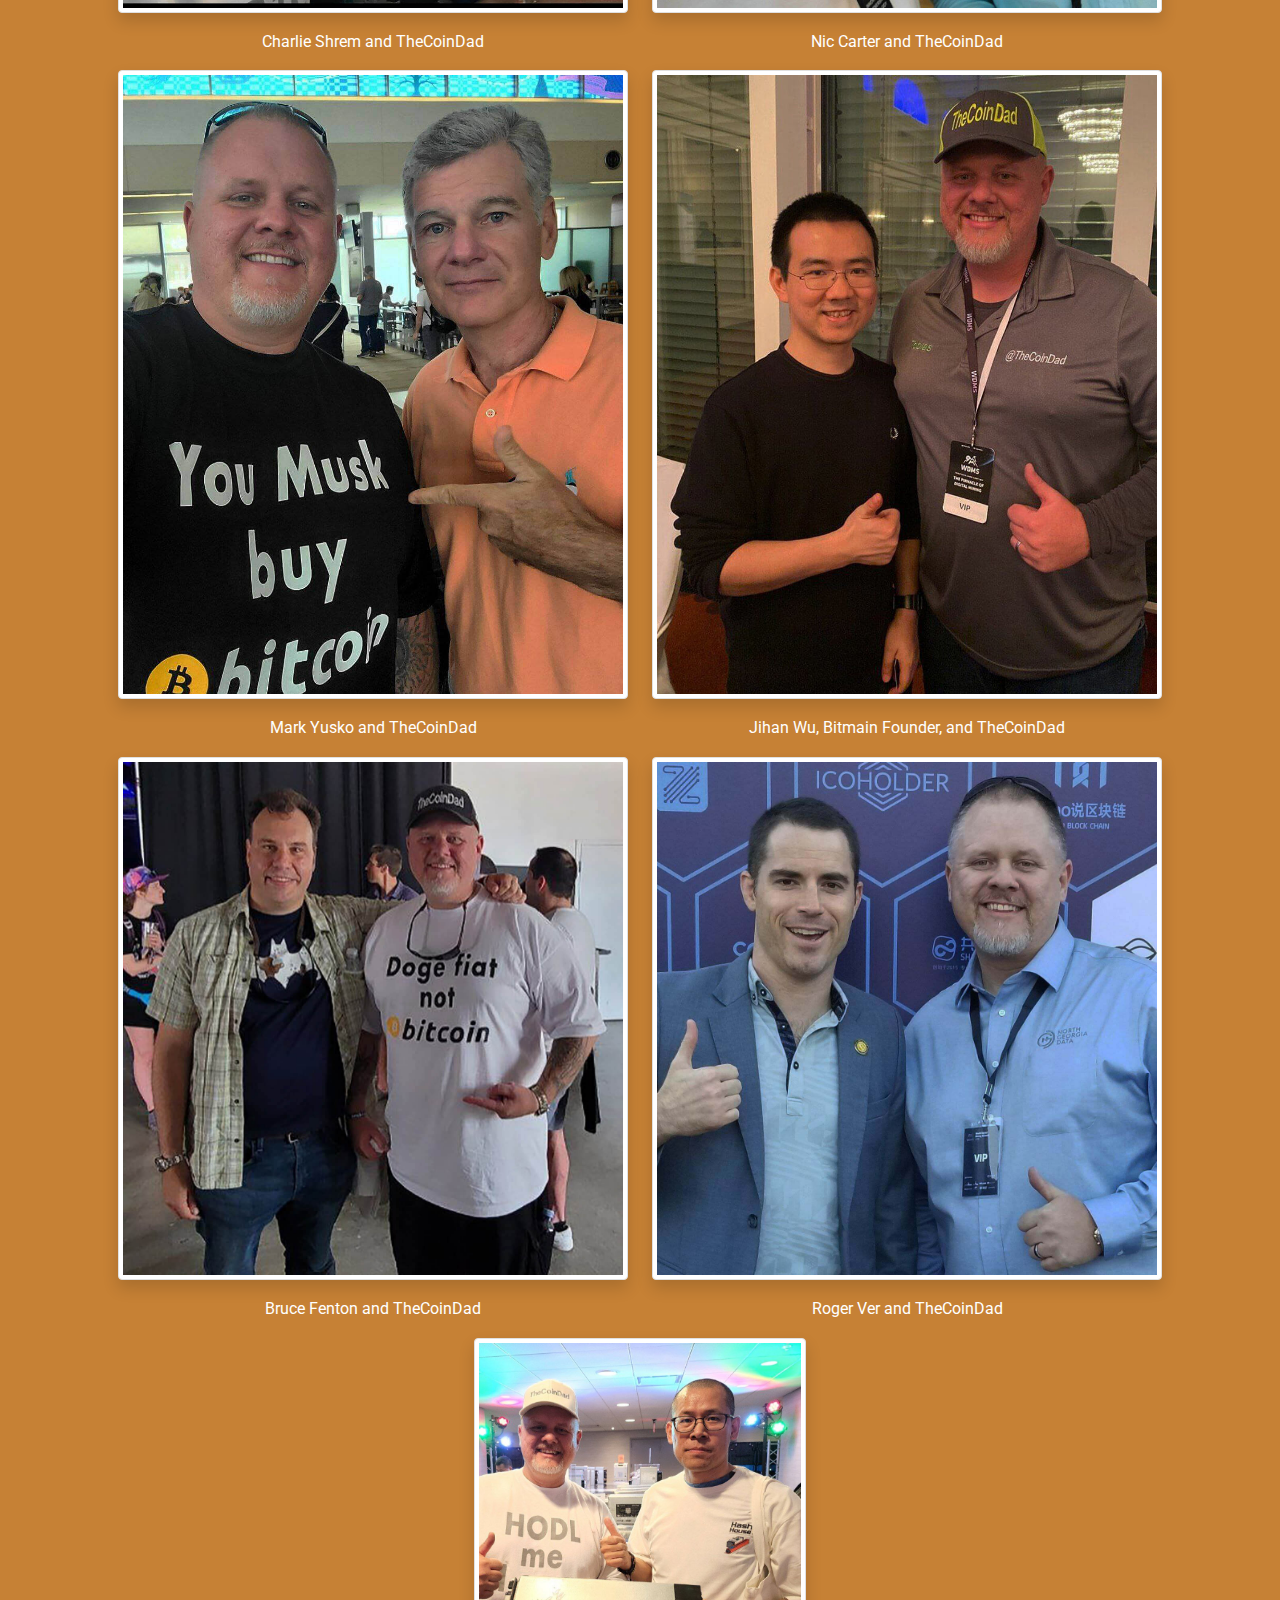
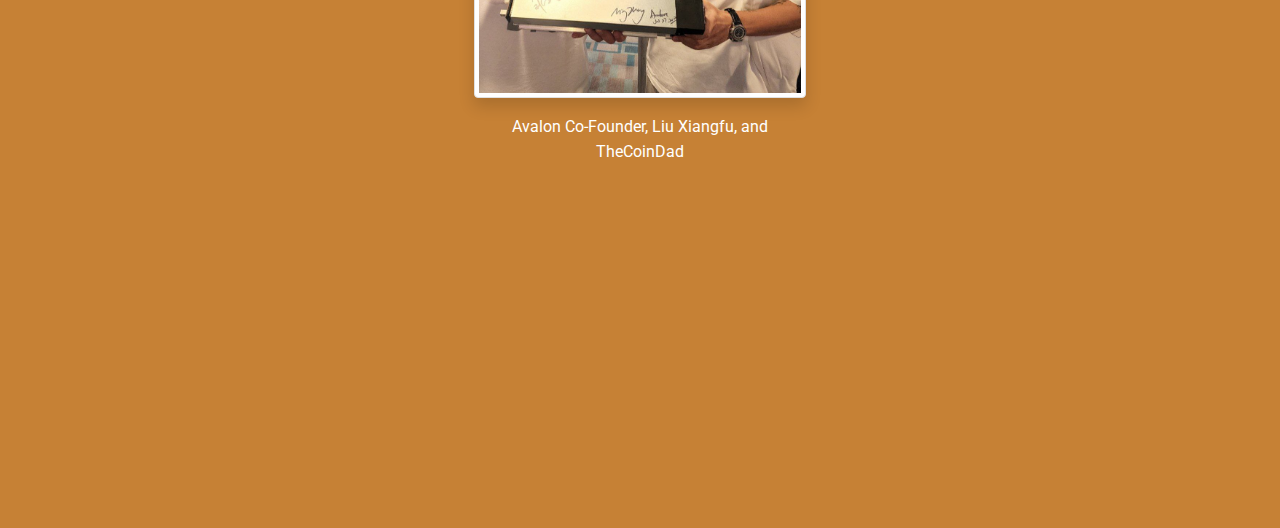
<file: influencers.html>
<!DOCTYPE html>
<html lang="en">

<head>
  <meta charset="UTF-8" />
  <meta name="viewport" content="width=device-width, initial-scale=1, shrink-to-fit=no" />
  <meta http-equiv="x-ua-compatible" content="ie=edge" />
  <title>TheCoinDad LLC</title>
  <!-- favicon icon -->
  <link rel="icon" href="img/favicon.ico" type="image/x-icon" />
  <!-- Font Awesome -->
  <link rel="stylesheet" href="https://cdnjs.cloudflare.com/ajax/libs/font-awesome/6.0.0/css/all.min.css" />
  <!-- Google Fonts Roboto -->
  <link rel="stylesheet" href="https://fonts.googleapis.com/css2?family=Roboto:wght@300;400;500;700;900&display=swap" />
  <link rel="preconnect" href="https://fonts.googleapis.com">
  <link rel="preconnect" href="https://fonts.gstatic.com" crossorigin>
  <link href="https://fonts.googleapis.com/css2?family=Bebas+Neue&display=swap" rel="stylesheet">
  <!-- MDB -->
  <link rel="stylesheet" href="css/mdb.min.css" />
  <link rel="stylesheet" href="css/custom.css" />
  <!-- Global site tag (gtag.js) - Google Analytics
  <script async src="https://www.googletagmanager.com/gtag/js?id=G-7MSYSYYVMJ"></script>
  <script>
    window.dataLayer = window.dataLayer || [];
    function gtag() { dataLayer.push(arguments); }
    gtag('js', new Date());

    gtag('config', 'G-7MSYSYYVMJ');
  </script> -->
  <!-- Open Graph / Facebook -->
  <meta property="og:title" content="TheCoinDad LLC">
  <meta property="og:description" content="Your One Stop Shop For All Things Bitcoin Mining. Brokering, Repairs, Deployment, Consulting, and more.">
  <meta property="og:image" content="https://thecoindad.com">
  <meta name="og:url" content="https://thecoindad.com">
  <meta name="og:site_name" content="TheCoinDad LLC">
  <meta name="og:type" content="website">

  <!-- Twitter -->
  <meta property="twitter:card" content="summary_large_image">
  <meta property="twitter:url" content="https://thecoindad.com">
  <meta property="twitter:title" content="TheCoinDad LLC">
  <meta property="twitter:description" content="Your One Stop Shop For All Things Bitcoin Mining. Brokering, Repairs, Deployment, Consulting, and more.">
  <meta property="twitter:image" content="https://thecoindad.com">
  <meta name="twitter:site" content="@TheCoinDad">
  <meta name="twitter:creator" content="@TheCoinDad">
  <!-- Search Engine -->
  <meta name="description" content="Your One Stop Shop For All Things Bitcoin Mining. Brokering, Repairs, Deployment, Consulting, and more.">
  <meta name="image" content="https://thecoindad.com">
  <!-- Schema.org for Google -->
  <meta itemprop="name" content="TheCoinDad LLC">
  <meta itemprop="description" content="Your One Stop Shop For All Things Bitcoin Mining. Brokering, Repairs, Deployment, Consulting, and more.">
  <meta itemprop="image" content="https://thecoindad.com">
</head>

<body>
  <!-- Start your project here-->
  <header>
    <!-- Intro settings -->
    <style>
      /* Default height for small devices */
      #intro-example {
        height: 400px;
      }

      /* Height for devices larger than 992px */
      @media (min-width: 992px) {
        #intro-example {
          height: 600px;
        }
      }
    </style>
    <!-- Navbar -->
    <nav class="navbar fixed-top navbar-expand-lg navbar-dark bg-dark"
      style="font-family: 'Bebas Neue', 'Roboto', sans-serif;font-size: 22px; letter-spacing: 2px;">
      <div class="container">
        <a class="navbar-brand" href="index.html" data-mdb-toggle="animation" data-mdb-animation-start="onHover"
          data-mdb-animation-reset="true" data-mdb-animation="tada" style="font-size: 22px;">TheCoinDad LLC</a>
        <button class="navbar-toggler" type="button" data-mdb-toggle="collapse" data-mdb-target="#navbarNav"
          aria-controls="navbarNav" aria-expanded="false" aria-label="Toggle navigation">
          <i class="fas fa-bars"></i>
        </button>
        <div class="collapse navbar-collapse justify-content-end" id="navbarNav">
          <ul class="navbar-nav text-center">
            <li class="nav-item">
              <a class="nav-link" aria-current="page" href="index.html">Home</a>
            </li>
            <li class="nav-item">
              <a class="nav-link" href="index.html#about">About</a>
            </li>
            <li class="nav-item">
              <a class="nav-link" href="index.html#services">Services</a>
            </li>
            <li class="nav-item">
              <a class="nav-link" href="gallery.html">Gallery</a>
            </li>
            <li class="nav-item">
              <a class="nav-link" style="color: #faa244;" href="influencers.html">Influencers</a>
            </li>
            <li class="nav-item">
              <a class="nav-link" href="https://bitcoinminingmuseum.com">Mining Museum</a>
            </li>
            <li class="nav-item">
              <a class="nav-link" href="https://t.me/thecoindad">Contact</a>
            </li>
            <!-- Icons -->
            <li class="nav-item me-3 me-lg-0">
              <a class="nav-link" href="https://t.me/thecoindad">
                <i class="fab fa-telegram"></i>
              </a>
            </li>
            <li class="nav-item me-3 me-lg-0">
              <a class="nav-link" href="https://twitter.com/TheCoinDad">
                <i class="fab fa-twitter"></i>
              </a>
            </li>
          </ul>
        </div>
      </div>
    </nav>
  </header>
  <!-- Navbar -->
  <main>
    <!-- Background image -->
    <div id="intro-example" class="p-5 text-center bg-image ripple"
      style="background-image: url('./img/influencers/1.png');">
      <div class="mask" style="background-color: rgba(0, 0, 0, 0.7);">
        <div class="d-flex justify-content-center align-items-center h-100">
          <div class="text-white" data-mdb-toggle="animation" data-mdb-animation="zoom-in"
            data-mdb-animation-start="onLoad">
            <h1 class="mb-3 text-uppercase display-2" style="font-family: 'Bebas Neue', 'Roboto', sans-serif;">Friendly
              Faces from the Bitcoin Community</h1>
            <h3 class="mb-4 px-2" style="font-family: 'Bebas Neue','Roboto', sans-serif;letter-spacing: 1px;">
              Influencers, developers, engineers, founders, and more.</h3>

          </div>
        </div>
      </div>
    </div>

    <!--Gallery-->

    <div class="container p-5" style="background-color: #C68135;">
      <div class="container-fluid" data-mdb-toggle="animation" data-mdb-animation-start="onScroll"
        data-mdb-animation-show-on-load="false" data-mdb-animation="slide-in-up" style="background-color:#C68135;">

      </div>
      <div class="lightbox">
        <div class="row">
          <div class="col-lg-6">
            <img src="./img/influencers/1.jpg" class=" img-thumbnail shadow " />
            <p class="text-white text-center pt-3">Pomp, Jason Williams, JP, and TheCoinDad</p>


          </div>
          <div class="col">
            <img src="./img/influencers/6.jpg" class="img-thumbnail shadow img-fluid" />
            <p class="text-white text-center pt-3">Tone Vays and TheCoinDad</p>


          </div>
        </div>
        <div class="row">
          <div class="col-lg-6">
            <img src="./img/influencers/3.jpg" class=" img-thumbnail shadow " />
            <p class="text-white text-center pt-3">Charlie Shrem and TheCoinDad</p>


          </div>
          <div class="col">
            <img src="./img/influencers/4.jpg" class="img-thumbnail shadow img-fluid" />
            <p class="text-white text-center pt-3">Nic Carter and TheCoinDad</p>


          </div>
        </div>
        <div class="row">
          <div class="col-lg-6">
            <img src="./img/influencers/5.jpg" class="img-fluid img-thumbnail shadow" />
            <p class="text-white text-center pt-3">Mark Yusko and TheCoinDad</p>

          </div>
          <div class="col">
            <img src="./img/influencers/2.jpg" class="img-fluid img-thumbnail shadow" />
            <p class="text-white text-center pt-3">Jihan Wu, Bitmain Founder, and TheCoinDad</p>

          </div>
        </div>

        <div class="row">
          <div class="col-lg-6">
            <img src="./img/influencers/7.jpg" class="img img-thumbnail shadow" />
            <p class="text-white text-center pt-3">Bruce Fenton and TheCoinDad</p>

          </div>
          <div class="col">
            <img src="./img/influencers/8.jpg" class="img img-thumbnail shadow" />
            <p class="text-white text-center pt-3">Roger Ver and TheCoinDad</p>

          </div>
        </div>

        <div class="row">
          <div class="col-lg-4"></div>
          <div class="col-lg-4">
            <img src="./img/influencers/9.jpg" class="img img-thumbnail shadow" />
            <p class="text-white text-center pt-3">Avalon Co-Founder, Liu Xiangfu, and TheCoinDad</p>

          </div>
          <div class="col-lg-4"></div>
        </div>

      </div>
    </div>
    </div>


    <!-- Footer -->
    <div class="container-fluid bg-dark" data-mdb-toggle="animation" data-mdb-animation-start="onScroll"
      data-mdb-animation-show-on-load="false" data-mdb-animation="slide-in-up"
      style="font-family: 'Bebas Neue', 'Roboto', sans-serif;letter-spacing: 2px;font-size: 18px;">
      <div class="row">
        <footer class="py-3 my-1">
          <ul class="nav justify-content-center pb-3 mb-3" style="letter-spacing: 3px;">
            <li class="nav-item"><a href="index.html" class="nav-link px-2 text-muted">Home</a></li>
            <li class="nav-item"><a href="index.html#about" class="nav-link px-2 text-muted">About</a></li>
            <li class="nav-item"><a href="index.html#services" class="nav-link px-2 text-muted">Services</a></li>
            <li class="nav-item"><a href="gallery.html" class="nav-link px-2 text-muted">Gallery</a></li>
            <li class="nav-item"><a href="influencers.html" class="nav-link px-2"
                style="color: #f7931b;">Influencers</a></li>
            <li class="nav-item">
              <a class="nav-link px-2 text-muted" href="https://bitcoinminingmuseum.com">Mining Museum</a>
            </li>
            <!-- <li class="nav-item">
              <a class="nav-link text-muted" href="donations.html">donate</a>
            </li> -->
            <li class="nav-item"><a href="https://t.me/thecoindad" class="nav-link px-2 text-muted">Contact</a></li>
          </ul>

          <ul class="nav justify-content-center mb-3">

            <li class="nav-item me-3 me-lg-0">
              <a class="nav-link text-muted" href="https://t.me/thecoindad">
                <i class="fab fa-telegram"></i>
              </a>
            </li>
            <li class="nav-item me-3 me-lg-0">
              <a class="nav-link text-muted" href="https://twitter.com/TheCoinDad">
                <i class="fab fa-twitter"></i>
              </a>
            </li>
          </ul>
          <p class="text-center text-muted">&copy 2022 <a style="color:#f7931b"
              href="https://twitter.com/TheCoinDad">TheCoinDad</a></p>
          <p class="text-center text-muted mb-5"> Website Created By <a style="color:#f7931b"
              href="https://t.me/webdevpleb">WebDevPleb</a></p>
        </footer>
      </div>
    </div>
  </main>
  <!-- End your project here-->

  <!-- MDB -->
  <script type="text/javascript" src="js/mdb.min.js"></script>
  <!-- Custom scripts -->
  <script type="text/javascript" src="js/custom.js"></script>


</body>

</html>
</file>
<file: css/custom.css>
.card {
    transition: .3s;
   }
   .card:hover{
    transform: scale(1.10);
   }

   .navbar-brand {
    transition: .3s;
   }
   
   .navbar-brand:hover{
    transform: scale(1.12);
   }

   .nav-item{
    transition: .3s;
   }

   .nav-item:hover{
    transform: scale(1.12);
    color: white;
   }

   #btn-back-to-top {
    position: fixed;
    bottom: 20px;
    right: 0px;
    display: none;
  }

  .pulsate {
    -webkit-animation: pulsate 1.5s ease-out;
    -webkit-animation-iteration-count: infinite; 
    opacity: 0.5;
}
@-webkit-keyframes pulsate {
    0% { 
        opacity: 0.6;
    }
    50% { 
        opacity: 1.0;
    }
    100% { 
        opacity: 0.6;
    }
}

a.anchor{
    display: block; position: relative; top: -50px; visibility: hidden;
}

body {
    background-color: #C68135;
}
</file>
